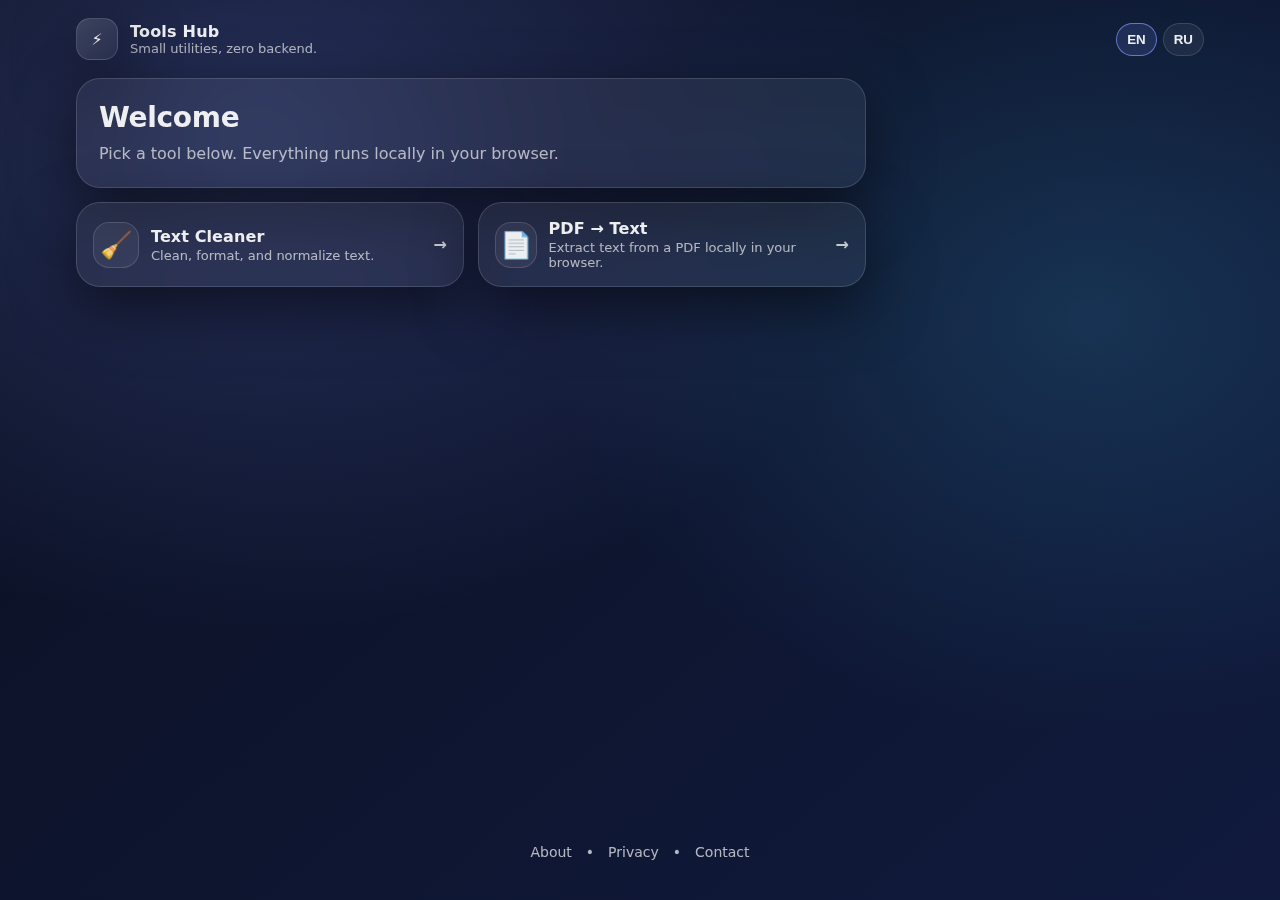
<file: index.html>
<!DOCTYPE html>
<html lang="en">
<head>
  <meta charset="UTF-8" />
  <meta name="viewport" content="width=device-width, initial-scale=1.0" />

  <title>Tools Hub</title>
  <meta name="description" content="A collection of simple web tools" />

  <link rel="stylesheet" href="assets/styles.css" />
  <link rel="icon" href="favicon.svg" type="image/svg+xml">
  <script defer src="assets/ui.js"></script>
  <script async src="https://pagead2.googlesyndication.com/pagead/js/adsbygoogle.js?client=ca-pub-4772692876726791"
     crossorigin="anonymous"></script>
</head>
<body>
  <div class="page">
    <header class="topbar">
      <div class="brand">
        <div class="logo">⚡</div>
        <div class="brand-text">
          <div class="brand-title" data-i18n="hub.title">Tools Hub</div>
          <div class="brand-sub" data-i18n="hub.subtitle">Small utilities, zero backend.</div>
        </div>
      </div>

      <div class="topbar-actions">
        <div class="lang-switch" title="Language">
          <button class="chip" data-lang="en">EN</button>
          <button class="chip" data-lang="ru">RU</button>
        </div>
      </div>
    </header>

    <main class="layout">
      <section class="content">
        <div class="hero card">
          <h1 data-i18n="hub.heroTitle">Welcome</h1>
          <p data-i18n="hub.heroText">
            Pick a tool below. Everything runs locally in your browser.
          </p>
        </div>

        <div class="grid">
          <a class="tool-card card" href="tools/text-cleaner/index.html">
            <div class="tool-card__icon">🧹</div>
            <div class="tool-card__body">
              <div class="tool-card__title" data-i18n="tool.textCleaner.title">Text Cleaner</div>
              <div class="tool-card__desc" data-i18n="tool.textCleaner.desc">Clean, format, and normalize text.</div>
            </div>
            <div class="tool-card__arrow">→</div>
          </a>

          <a class="tool-card card" href="tools/pdf-to-text/index.html">
            <div class="tool-card__icon">📄</div>
            <div class="tool-card__body">
              <div class="tool-card__title" data-i18n="tool.pdfToText.title">PDF → Text</div>
              <div class="tool-card__desc" data-i18n="tool.pdfToText.desc">Extract text from a PDF locally in your browser.</div>
            </div>
            <div class="tool-card__arrow">→</div>
          </a>

          <!-- add more tools here -->
        </div>
      </section>

      <aside class="sidebar">
        <div class="ad card ad-hidden">
          <div class="ad-label" data-i18n="ad.top">Ad space</div>
          <div class="ad-box"></div>
        </div>


        <div class="ad card ad-hidden">
          <div class="ad-label" data-i18n="ad.top">Ad space</div>
          <div class="ad-box">321</div>
        </div>

        </aside>
    </main>

    <footer class="footer">
      <div class="footer-links">
        <a href="/about.html">About</a>
        <span>•</span>
        <a href="/privacy.html">Privacy</a>
        <span>•</span>
        <a href="/contact.html">Contact</a>
      </div>
    </footer>

  </div>

  <div id="toast" class="toast" aria-live="polite" aria-atomic="true"></div>




  <script>
    document.getElementById('year').textContent = new Date().getFullYear();
  </script>
</body>
</html>
</file>
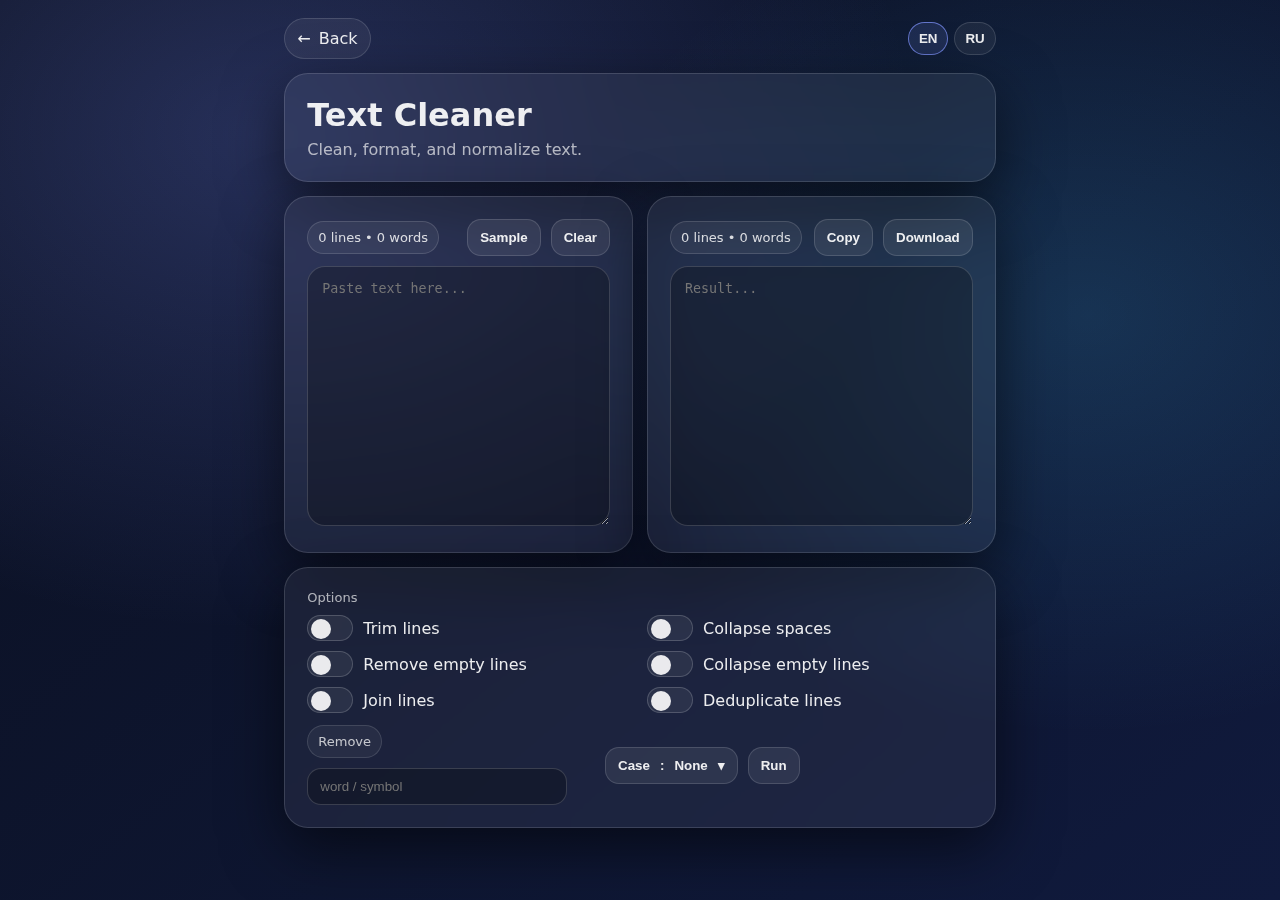
<file: tools/text-cleaner/index.html>
<!DOCTYPE html>
<html lang="en">
<head>
  <meta charset="UTF-8" />
  <meta name="viewport" content="width=device-width, initial-scale=1.0" />

  <title>Text Cleaner</title>
  <meta name="description" content="Clean and normalize text" />

  <link rel="stylesheet" href="../../assets/styles.css" />
  <link rel="icon" href="../../favicon.svg" type="image/svg+xml">
  <script defer src="../../assets/ui.js"></script>
  <script defer src="tool.js"></script>
  <script async src="https://pagead2.googlesyndication.com/pagead/js/adsbygoogle.js?client=ca-pub-4772692876726791"
     crossorigin="anonymous"></script>
</head>
<body>
  <div class="container">
    <div class="toolbar">
      <a class="backlink" href="../../index.html">
        ← <span data-i18n="common.back">Back</span>
      </a>

      <div class="lang-switch" title="Language">
        <button class="chip" data-lang="en">EN</button>
        <button class="chip" data-lang="ru">RU</button>
      </div>
    </div>

    <div class="card">
      <h1 style="margin:0 0 6px" data-i18n="tool.textCleaner.title">Text Cleaner</h1>
      <p class="muted" style="margin:0" data-i18n="tool.textCleaner.desc">Clean, format, and normalize text.</p>
    </div>

    <div class="ad card ad-hidden">
      <div class="ad-label" data-i18n="ad.top">Ad space</div>
      <div class="ad-box"></div>
    </div>

    <div class="split" style="margin-top:14px">
      <div class="card">
        <div class="row" style="justify-content: space-between; margin-bottom: 10px; gap: 12px;">
          <div class="badge" id="statsIn">0 lines • 0 words</div>
          <div class="row">
            <button class="btn" id="btnSample" data-i18n="common.sample">Sample</button>
            <button class="btn" id="btnClear" data-i18n="common.clear">Clear</button>
          </div>
        </div>
        <textarea id="input" placeholder="Paste text here..."></textarea>
      </div>

      <div class="card">
        <div class="row" style="justify-content: space-between; margin-bottom: 10px; gap: 12px;">
          <div class="badge" id="statsOut">0 lines • 0 words</div>
          <div class="row">
            <button class="btn" id="btnCopy" data-i18n="common.copy">Copy</button>
            <button class="btn" id="btnDownload" data-i18n="common.download">Download</button>
          </div>
        </div>
        <textarea id="output" placeholder="Result..."></textarea>
      </div>
    </div>

    <div class="card" style="margin-top:14px">
      <div class="options-wrap">
        <div class="options-left">
          <div class="muted options-title" data-i18n="tool.textCleaner.optionsTitle">Options</div>

          <div class="options-grid">
            <div class="toggle">
              <div class="switch" id="swTrim"></div>
              <div data-i18n="tool.textCleaner.opt.trim">Trim lines</div>
            </div>
            <div class="toggle">
              <div class="switch" id="swCollapseSpaces"></div>
              <div data-i18n="tool.textCleaner.opt.collapseSpaces">Collapse spaces</div>
            </div>

            <div class="toggle">
              <div class="switch" id="swRemoveEmpty"></div>
              <div data-i18n="tool.textCleaner.opt.removeEmpty">Remove empty lines</div>
            </div>
            <div class="toggle">
              <div class="switch" id="swCollapseEmpty"></div>
              <div data-i18n="tool.textCleaner.opt.collapseEmpty">Collapse empty lines</div>
            </div>

            <div class="toggle">
              <div class="switch" id="swJoin"></div>
              <div data-i18n="tool.textCleaner.opt.join">Join lines</div>
            </div>
            <div class="toggle">
              <div class="switch" id="swDedupe"></div>
              <div data-i18n="tool.textCleaner.opt.dedupe">Deduplicate lines</div>
            </div>
          </div>

          <div class="row" style="gap: 10px; align-items: center; margin-top: 12px;">
            <div class="row" style="gap:10px; align-items:center;">
              <div class="badge" style="opacity:.9" data-i18n="tool.textCleaner.removeLabel">Remove</div>
              <input class="input" id="removeWhat" data-i18n-placeholder="tool.textCleaner.removePh" placeholder="word / symbol" style="max-width: 260px" />
            </div>

            <div class="dropdown" id="ddCase">

              <button class="btn dd-btn" data-dd-btn>
                <span data-i18n="tool.textCleaner.case">Case</span>: <span data-dd-label>None</span> ▾
              </button>
              <div class="dd-menu" data-dd-menu>
                <button class="dd-item" data-dd-value="none" data-dd-text="None">None</button>
                <button class="dd-item" data-dd-value="lower" data-dd-text="lower">lower</button>
                <button class="dd-item" data-dd-value="upper" data-dd-text="UPPER">UPPER</button>
                <button class="dd-item" data-dd-value="title" data-dd-text="Title">Title</button>
              </div>
            </div>

            <button class="btn" id="btnRun" data-i18n="tool.textCleaner.run">Run</button>
          </div>
        </div>
      </div>
    </div>

    <div id="toast" class="toast" aria-live="polite" aria-atomic="true"></div>
  </div>
</body>
</html>
</file>
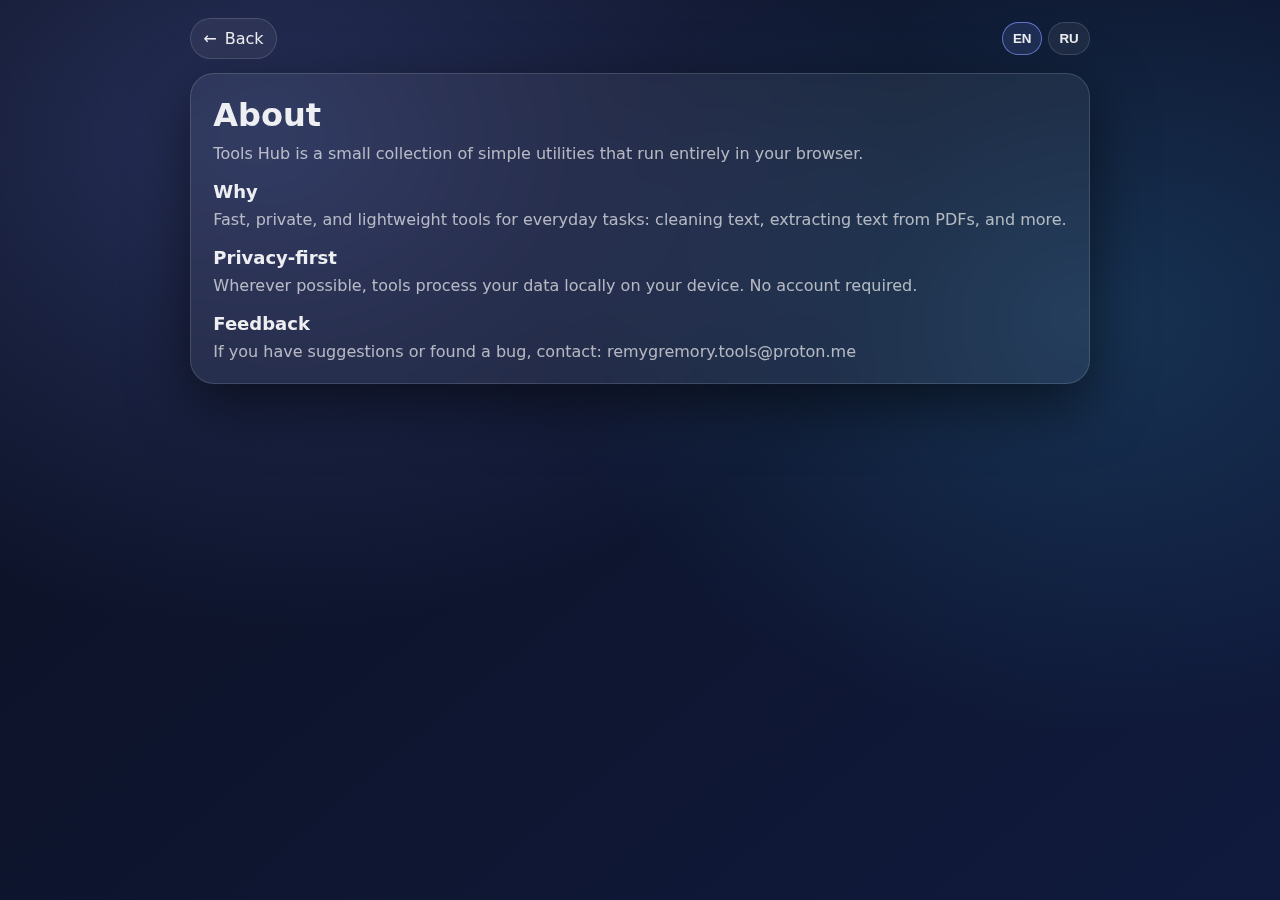
<file: about.html>
<!DOCTYPE html>
<html lang="en">
<head>
  <meta charset="UTF-8" />
  <meta name="viewport" content="width=device-width, initial-scale=1.0" />
  <title>About</title>

  <link rel="stylesheet" href="assets/styles.css" />
  <link rel="icon" href="favicon.svg" type="image/svg+xml">
  <script defer src="assets/ui.js"></script>

  <script async src="https://pagead2.googlesyndication.com/pagead/js/adsbygoogle.js?client=ca-pub-4772692876726791"
    crossorigin="anonymous"></script>
</head>
<body>
  <div class="container">
    <div class="toolbar">
      <a class="backlink" href="index.html">← <span data-i18n="common.back">Back</span></a>
      <div class="lang-switch" title="Language">
        <button class="chip" data-lang="en">EN</button>
        <button class="chip" data-lang="ru">RU</button>
      </div>
    </div>

    <div class="card">
      <h1 style="margin:0 0 10px">About</h1>

      <p class="muted" style="margin:0 0 12px">
        Tools Hub is a small collection of simple utilities that run entirely in your browser.
      </p>

      <h2 style="margin:18px 0 8px; font-size:18px">Why</h2>
      <p class="muted" style="margin:0 0 10px">
        Fast, private, and lightweight tools for everyday tasks: cleaning text, extracting text from PDFs, and more.
      </p>

      <h2 style="margin:18px 0 8px; font-size:18px">Privacy-first</h2>
      <p class="muted" style="margin:0 0 10px">
        Wherever possible, tools process your data locally on your device. No account required.
      </p>

      <h2 style="margin:18px 0 8px; font-size:18px">Feedback</h2>
      <p class="muted" style="margin:0">
        If you have suggestions or found a bug, contact: <span id="contactEmail">
        <a href="mailto:remygremory.tools@proton.me">
        remygremory.tools@proton.me
        </a></span>
      </p>
    </div>

    <div id="toast" class="toast" aria-live="polite" aria-atomic="true"></div>
  </div>
</body>
</html>
</file>
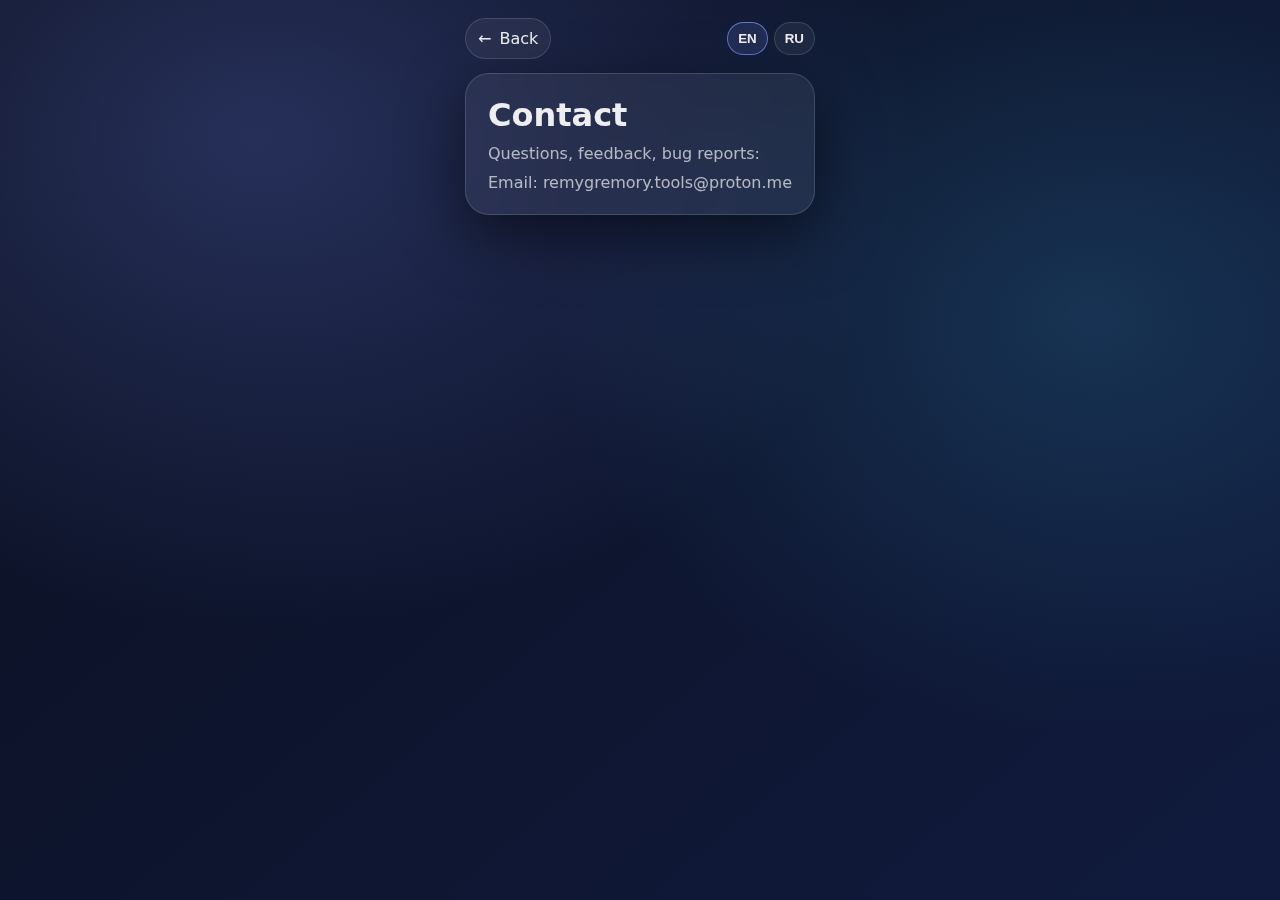
<file: contact.html>
<!DOCTYPE html>
<html lang="en">
<head>
  <meta charset="UTF-8" />
  <meta name="viewport" content="width=device-width, initial-scale=1.0" />
  <title>Contact</title>

  <link rel="stylesheet" href="assets/styles.css" />
  <link rel="icon" href="favicon.svg" type="image/svg+xml">
  <script defer src="assets/ui.js"></script>

  <script async src="https://pagead2.googlesyndication.com/pagead/js/adsbygoogle.js?client=ca-pub-4772692876726791"
    crossorigin="anonymous"></script>
</head>
<body>
  <div class="container">
    <div class="toolbar">
      <a class="backlink" href="index.html">← <span data-i18n="common.back">Back</span></a>
      <div class="lang-switch" title="Language">
        <button class="chip" data-lang="en">EN</button>
        <button class="chip" data-lang="ru">RU</button>
      </div>
    </div>

    <div class="card">
      <h1 style="margin:0 0 10px">Contact</h1>
      <p class="muted" style="margin:0 0 10px">
        Questions, feedback, bug reports:
      </p>
      <p class="muted" style="margin:0; font-size:16px">
        Email: <span id="contactEmail">
        <a href="mailto:remygremory.tools@proton.me">
        remygremory.tools@proton.me
        </a></span>
      </p>
    </div>

    <div id="toast" class="toast" aria-live="polite" aria-atomic="true"></div>
  </div>
</body>
</html>
</file>
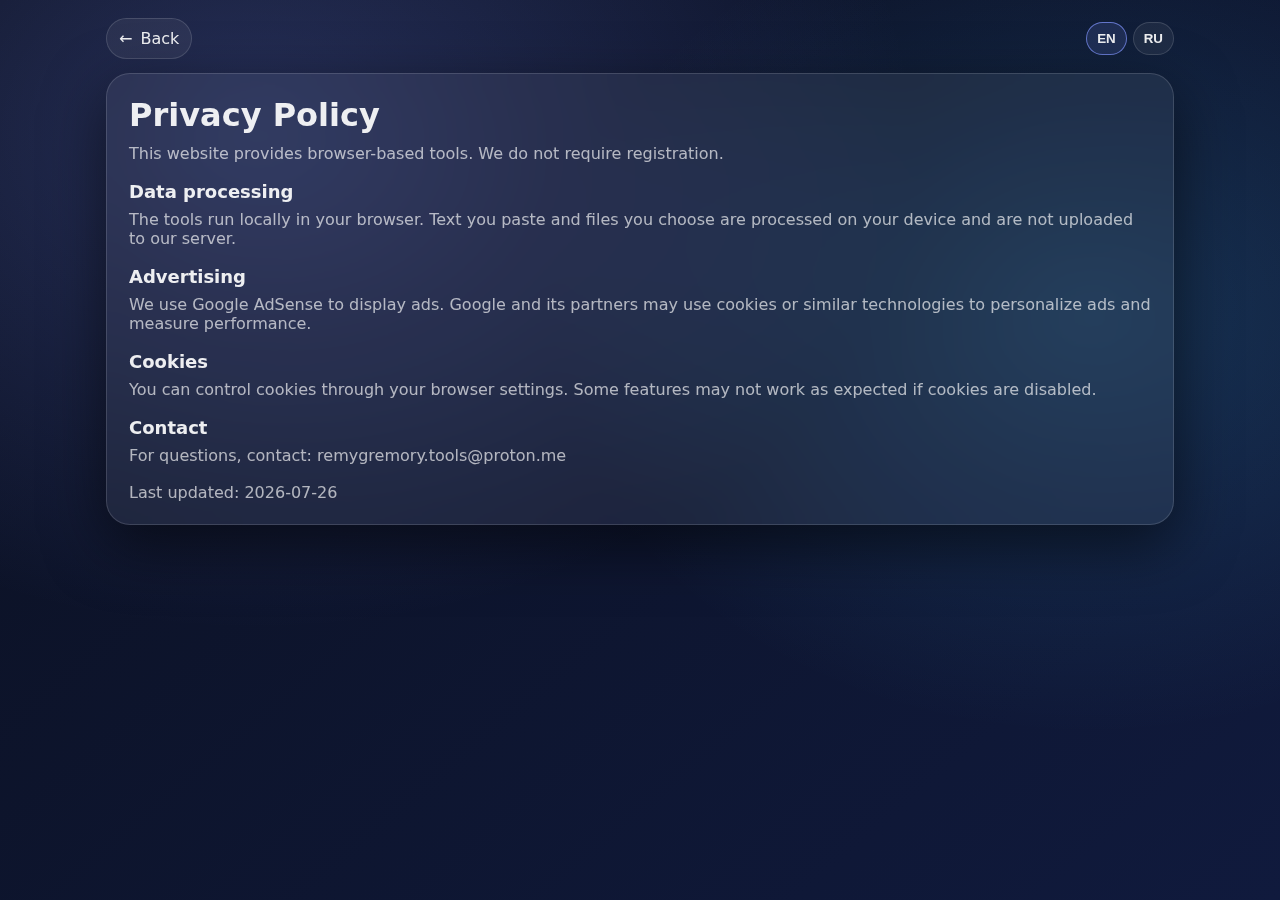
<file: privacy.html>
<!DOCTYPE html>
<html lang="en">
<head>
  <meta charset="UTF-8" />
  <meta name="viewport" content="width=device-width, initial-scale=1.0" />
  <title>Privacy Policy</title>

  <link rel="stylesheet" href="assets/styles.css" />
  <link rel="icon" href="favicon.svg" type="image/svg+xml">
  <script defer src="assets/ui.js"></script>

  <script async src="https://pagead2.googlesyndication.com/pagead/js/adsbygoogle.js?client=ca-pub-4772692876726791"
    crossorigin="anonymous"></script>
</head>
<body>
  <div class="container">
    <div class="toolbar">
      <a class="backlink" href="index.html">← <span data-i18n="common.back">Back</span></a>
      <div class="lang-switch" title="Language">
        <button class="chip" data-lang="en">EN</button>
        <button class="chip" data-lang="ru">RU</button>
      </div>
    </div>

    <div class="card">
      <h1 style="margin:0 0 10px">Privacy Policy</h1>
      <p class="muted" style="margin:0 0 12px">
        This website provides browser-based tools. We do not require registration.
      </p>

      <h2 style="margin:18px 0 8px; font-size:18px">Data processing</h2>
      <p class="muted" style="margin:0 0 10px">
        The tools run locally in your browser. Text you paste and files you choose are processed on your device and are not uploaded to our server.
      </p>

      <h2 style="margin:18px 0 8px; font-size:18px">Advertising</h2>
      <p class="muted" style="margin:0 0 10px">
        We use Google AdSense to display ads. Google and its partners may use cookies or similar technologies to personalize ads and measure performance.
      </p>

      <h2 style="margin:18px 0 8px; font-size:18px">Cookies</h2>
      <p class="muted" style="margin:0 0 10px">
        You can control cookies through your browser settings. Some features may not work as expected if cookies are disabled.
      </p>

      <h2 style="margin:18px 0 8px; font-size:18px">Contact</h2>
      <p class="muted" style="margin:0">
        For questions, contact: <span id="contactEmail">
        <a href="mailto:remygremory.tools@proton.me">
        remygremory.tools@proton.me
        </a></span>
      </p>

      <p class="muted" style="margin:18px 0 0">
        Last updated: <span id="lastUpdated"></span>
      </p>
    </div>

    <div id="toast" class="toast" aria-live="polite" aria-atomic="true"></div>
  </div>

  <script>
    document.getElementById('lastUpdated').textContent = new Date().toISOString().slice(0,10);
  </script>
</body>
</html>
</file>
<file: assets/styles.css>
:root {
  --bg1: #0b1020;
  --bg2: #101a3d;
  --card: rgba(255, 255, 255, 0.06);
  --card2: rgba(255, 255, 255, 0.08);
  --stroke: rgba(255, 255, 255, 0.14);
  --text: rgba(255, 255, 255, 0.92);
  --muted: rgba(255, 255, 255, 0.66);
  --shadow: 0 20px 60px rgba(0, 0, 0, 0.55);
  --radius: 18px;
  --radius2: 24px;
  --pad: 16px;
  --pad2: 22px;
  --focus: rgba(120, 140, 255, 0.9);
}

* { box-sizing: border-box; }

html, body {
  min-height: 100%;
  background: var(--bg1);
}

body {
  margin: 0;
  font-family: ui-sans-serif, system-ui, -apple-system, Segoe UI, Roboto, Arial, "Noto Sans", "Apple Color Emoji", "Segoe UI Emoji";
  color: var(--text);
  overflow-x: hidden;

  position: relative;
  z-index: 0;
}

/* background layer (iOS-safe) */
body::before {
  content: "";
  position: fixed;
  inset: 0;
  background: radial-gradient(1200px 900px at 20% 15%, rgba(122, 142, 255, 0.24), transparent 55%),
              radial-gradient(900px 700px at 85% 35%, rgba(70, 200, 255, 0.16), transparent 60%),
              linear-gradient(140deg, var(--bg1), var(--bg2));
  z-index: -1;
  pointer-events: none;
}


a { color: inherit; text-decoration: none; }

.page {
  max-width: 1160px;
  margin: 0 auto;
  padding: 18px 16px 32px;

  min-height: 100vh;
  display: flex;
  flex-direction: column;
  position: relative;
  z-index: 1;
}


.topbar {
  display: flex;
  align-items: center;
  justify-content: space-between;
  gap: 16px;
  margin-bottom: 18px;
}

.brand {
  display: flex;
  align-items: center;
  gap: 12px;
}

.logo {
  width: 42px;
  height: 42px;
  display: grid;
  place-items: center;
  border-radius: 14px;
  background: linear-gradient(135deg, rgba(255,255,255,0.14), rgba(255,255,255,0.05));
  border: 1px solid var(--stroke);
  box-shadow: var(--shadow);
  backdrop-filter: blur(14px);
}

.brand-title {
  font-weight: 800;
  letter-spacing: 0.2px;
}

.brand-sub {
  font-size: 13px;
  color: var(--muted);
}

.topbar-actions {
  display: flex;
  align-items: center;
  gap: 10px;
}

.lang-switch {
  display: flex;
  gap: 6px;
}

.chip {
  appearance: none;
  border: 1px solid var(--stroke);
  background: rgba(255, 255, 255, 0.06);
  color: var(--text);
  border-radius: 999px;
  padding: 8px 10px;
  font-weight: 600;
  cursor: pointer;
  transition: transform 0.08s ease, background 0.15s ease, border-color 0.15s ease;
}

.chip:hover { transform: translateY(-1px); background: rgba(255,255,255,0.085); }
.chip.active { border-color: rgba(130, 150, 255, 0.7); background: rgba(130,150,255,0.14); }

.layout {
  display: grid;
  grid-template-columns: 1fr 320px;
  gap: 18px;
  align-items: start;
}

@media (max-width: 980px) {
  .layout { grid-template-columns: 1fr; }
  .sidebar { order: 2; }
}

.card {
  background: var(--card);
  border: 1px solid var(--stroke);
  border-radius: var(--radius2);
  box-shadow: var(--shadow);
  backdrop-filter: blur(16px);
  padding: var(--pad2);
}

.card.small { padding: var(--pad); border-radius: var(--radius); }

.hero h1 {
  margin: 0 0 8px;
  font-size: 28px;
  letter-spacing: -0.3px;
}

.hero p {
  margin: 0;
  color: var(--muted);
  line-height: 1.45;
}

.grid {
  display: grid;
  grid-template-columns: repeat(2, minmax(0, 1fr));
  gap: 14px;
  margin-top: 14px;
}

@media (max-width: 680px) {
  .grid { grid-template-columns: 1fr; }
}

.tool-card {
  display: flex;
  align-items: center;
  gap: 12px;
  padding: 16px;
  border-radius: var(--radius2);
  background: var(--card);
  border: 1px solid var(--stroke);
  transition: transform 0.12s ease, background 0.15s ease, border-color 0.15s ease;
}

.tool-card:hover {
  transform: translateY(-2px);
  background: var(--card2);
  border-color: rgba(255,255,255,0.2);
}

.tool-card__icon {
  font-size: 26px;
  width: 46px;
  height: 46px;
  display: grid;
  place-items: center;
  border-radius: 16px;
  background: rgba(255,255,255,0.06);
  border: 1px solid var(--stroke);
}

.tool-card__title {
  font-weight: 800;
  letter-spacing: 0.1px;
}

.tool-card__desc {
  font-size: 13px;
  color: var(--muted);
  margin-top: 2px;
}

.tool-card__arrow {
  margin-left: auto;
  opacity: 0.8;
  font-weight: 800;
}

.sidebar {
  display: grid;
  gap: 14px;
}

.ad-label {
  font-size: 12px;
  color: var(--muted);
  margin-bottom: 10px;
}

.ad-box {
  border-radius: 16px;
  border: 1px dashed rgba(255,255,255,0.24);
  padding: 16px;
  text-align: center;
  color: rgba(255,255,255,0.75);
}

.footer {
  margin-top: auto;
  padding-top: 18px;
  padding-bottom: 8px;
}


.footer-inner {
  max-width: 1160px;
  margin: 0 auto;
}

.footer-links {
  display: flex;
  justify-content: center;
  gap: 14px;
  opacity: 0.75;
  font-size: 14px;
}

.footer-links a {
  color: inherit;
}

.footer-links a:hover {
  opacity: 1;
}



.muted {
  color: var(--muted);
}

/* Tool page helpers */
.container {
  max-width: 1100px;
  margin: 0 auto;
  padding: 18px 16px 32px;
  flex: 1;
}

.toolbar {
  display: flex;
  justify-content: space-between;
  align-items: center;
  gap: 12px;
  margin-bottom: 14px;
}

.backlink {
  display: inline-flex;
  align-items: center;
  gap: 8px;
  padding: 10px 12px;
  border-radius: 999px;
  border: 1px solid var(--stroke);
  background: rgba(255,255,255,0.06);
}

.split {
  display: grid;
  grid-template-columns: 1fr 1fr;
  gap: 14px;
}

@media (max-width: 920px) {
  .split { grid-template-columns: 1fr; }
}

textarea {
  width: 100%;
  min-height: 260px;
  resize: vertical;
  border-radius: 18px;
  border: 1px solid rgba(255,255,255,0.16);
  background: rgba(0,0,0,0.25);
  color: var(--text);
  padding: 14px;
  outline: none;
}

textarea:focus {
  border-color: rgba(120,140,255,0.9);
  box-shadow: 0 0 0 3px rgba(120,140,255,0.18);
}

.btn {
  border: 1px solid var(--stroke);
  background: rgba(255,255,255,0.08);
  color: var(--text);
  padding: 10px 12px;
  border-radius: 14px;
  cursor: pointer;
  font-weight: 700;
  transition: transform 0.08s ease, background 0.15s ease;
}

.btn:hover { transform: translateY(-1px); background: rgba(255,255,255,0.11); }

.row {
  display: flex;
  flex-wrap: wrap;
  gap: 10px;
  align-items: center;
}

.badge {
  display: inline-flex;
  align-items: center;
  gap: 8px;
  padding: 8px 10px;
  border-radius: 999px;
  border: 1px solid rgba(255,255,255,0.14);
  background: rgba(255,255,255,0.06);
  color: rgba(255,255,255,0.82);
  font-size: 13px;
}

.toast {
  position: fixed;
  right: 16px;
  bottom: 16px;
  background: rgba(20, 24, 40, 0.85);
  border: 1px solid rgba(255,255,255,0.16);
  backdrop-filter: blur(16px);
  border-radius: 16px;
  padding: 12px 14px;
  min-width: 220px;
  max-width: 420px;
  box-shadow: var(--shadow);
  transform: translateY(20px);
  opacity: 0;
  pointer-events: none;
  transition: opacity 0.18s ease, transform 0.18s ease;
}

.toast.show {
  transform: translateY(0);
  opacity: 1;
}

/* dropdown (custom) */
.dropdown {
  position: relative;
  display: inline-block;
}

.dd-btn {
  display: inline-flex;
  align-items: center;
  gap: 10px;
}

.dd-menu {
  position: absolute;
  top: calc(100% + 8px);
  left: 0;
  z-index: 30;
  min-width: 220px;
  padding: 8px;
  background: rgba(18, 22, 36, 0.92);
  border: 1px solid rgba(255,255,255,0.16);
  border-radius: 16px;
  box-shadow: var(--shadow);
  backdrop-filter: blur(18px);
  display: none;
}

.dd-menu.open { display: block; }

.dd-item {
  display: flex;
  align-items: center;
  justify-content: space-between;
  width: 100%;
  border: 0;
  background: transparent;
  color: rgba(255,255,255,0.92);
  padding: 10px 10px;
  border-radius: 12px;
  cursor: pointer;
  text-align: left;
}

.dd-item:hover { background: rgba(255,255,255,0.08); }

.dd-item small { color: rgba(255,255,255,0.6); }

/* toggles */
.toggle {
  display: inline-flex;
  align-items: center;
  gap: 10px;
}

.switch {
  width: 46px;
  height: 26px;
  border-radius: 999px;
  border: 1px solid rgba(255,255,255,0.18);
  background: rgba(255,255,255,0.07);
  position: relative;
  cursor: pointer;
}

.switch::after {
  content: "";
  position: absolute;
  top: 3px;
  left: 3px;
  width: 20px;
  height: 20px;
  border-radius: 999px;
  background: rgba(255,255,255,0.9);
  transition: transform 0.18s ease;
}

.switch.on {
  background: rgba(120,140,255,0.25);
  border-color: rgba(120,140,255,0.45);
}

.switch.on::after { transform: translateX(20px); }

/* pdf dropzone */
.dropzone {
  border-radius: 18px;
  border: 1px dashed rgba(255,255,255,0.22);
  background: rgba(255,255,255,0.04);
  padding: 14px;
  display: grid;
  gap: 10px;
}

.dropzone.dragover {
  border-color: rgba(120,140,255,0.7);
  background: rgba(120,140,255,0.10);
}

.input {
  width: 100%;
  border-radius: 14px;
  border: 1px solid rgba(255,255,255,0.16);
  background: rgba(0,0,0,0.25);
  color: var(--text);
  padding: 10px 12px;
  outline: none;
}

.input:focus {
  border-color: rgba(120,140,255,0.9);
  box-shadow: 0 0 0 3px rgba(120,140,255,0.18);
}

/* text cleaner options layout */
.options-wrap {
  display: grid;
  grid-template-columns: 1fr;
  gap: 18px;
  align-items: start;
}

.options-title {
  font-size: 13px;
  margin-bottom: 10px;
}

.options-grid {
  display: grid;
  grid-template-columns: repeat(2, minmax(0, 1fr));
  gap: 10px 14px;
}

@media (max-width: 700px) {
  .options-grid { grid-template-columns: 1fr; }
}

/* tool ad slots */
.ad-box.big { min-height: 90px; }
.ad-box.mid { min-height: 140px; }

.notes {
  margin: 0;
  padding-left: 18px;
  color: var(--muted);
  line-height: 1.5;
}

.notes li { margin: 6px 0; }
/* Sticky footer layout for hub page */
body {
  min-height: 100vh;
  display: flex;
  flex-direction: column;
}

.page {
  flex: 1;
  width: 100%;
}
.ad:has(.ad-box:empty) {
  display: none;
}
.ad-hidden {
  display: none;
}
</file>
